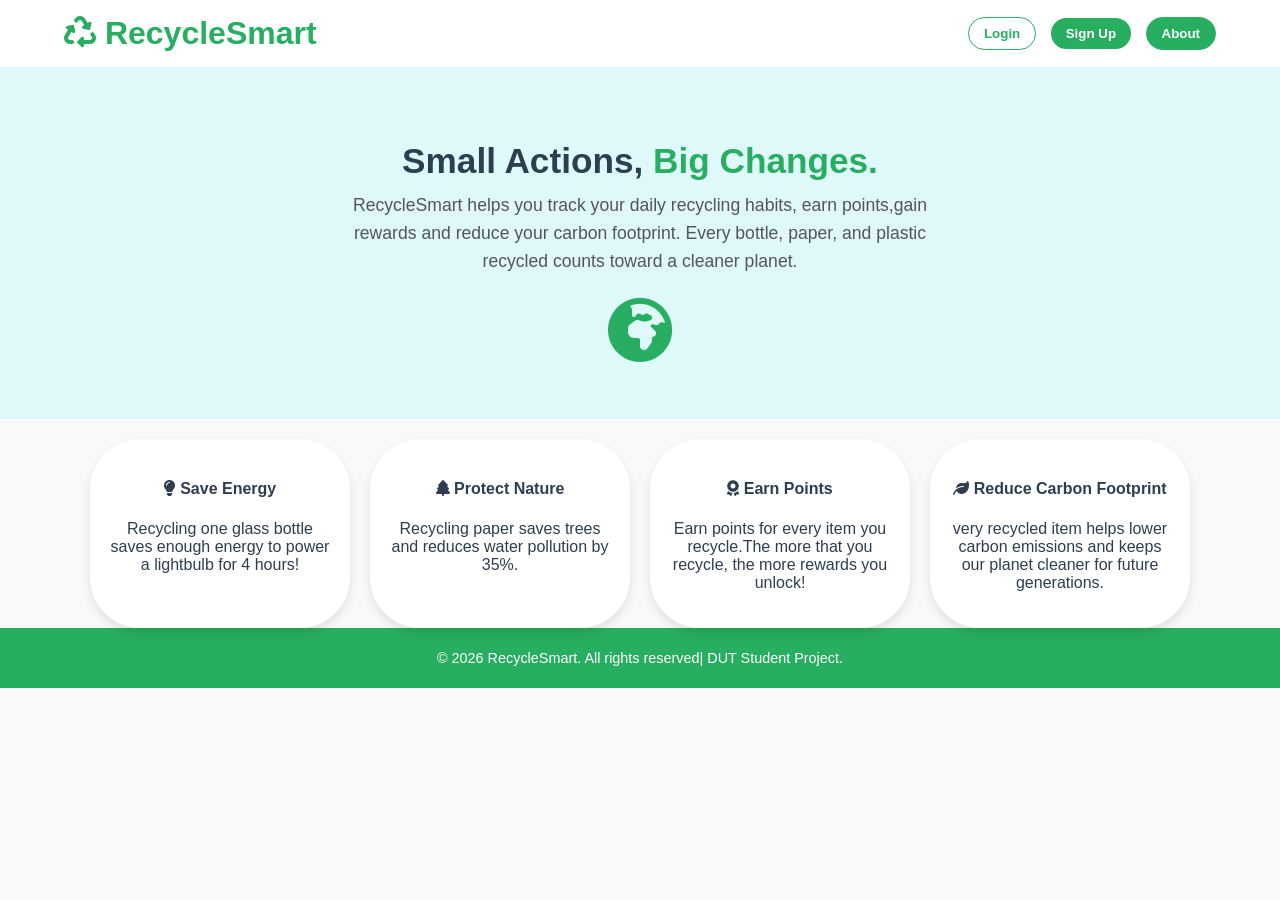
<file: RecycleSmart/index.html>
<!DOCTYPE html>
<html lang="en">
<head>
    <meta charset="UTF-8">
    <meta name="viewport" content="width=device-width, initial-scale=1.0">
    <title>RecycleSmart | Track Your Impact</title>

    <link rel="stylesheet" href="style.css">

    <link rel="stylesheet" href="https://cdnjs.cloudflare.com/ajax/libs/font-awesome/6.0.0/css/all.min.css">
</head>

<body>

    <nav class="navbar">
        <div class="logo">
        <i class="fas fa-recycle"></i> RecycleSmart
        </div>

        <div class="nav-auth">
            <button class="btn-login">Login</button>
            <button class="btn-signup">Sign Up</button>
            <button class="btn-about">About</button>
        </div>
    </nav>

    <header class="hero">
        <h1>Small Actions, <span class="highlight">Big Changes.</span></h1>

        <p>
            RecycleSmart helps you track your daily recycling habits,
            earn points,gain rewards and reduce your carbon footprint.
            Every bottle, paper, and plastic recycled counts toward a cleaner planet.
        </p>

        <div class="hero-image">
            <i class="fas fa-earth-africa"></i>
        </div>
    </header>

    <section class="info-section">
        

        <div class="info-grid">

            <div class="info-card">
                <h4><i class="fas fa-lightbulb"></i> Save Energy</h4>
                <p>Recycling one glass bottle saves enough energy to power a lightbulb for 4 hours!</p>
            </div>

            <div class="info-card">
                <h4><i class="fas fa-tree"></i> Protect Nature</h4>
                <p>Recycling paper saves trees and reduces water pollution by 35%.</p>
            </div>
         
              <div class="info-card">
                <h4><i class="fas fa-award"></i> Earn Points</h4>
                <p>Earn points for every item you recycle.The more that you recycle, the more rewards you unlock! </p>
            </div>
            
                <div class="info-card">
                <h4><i class="fas fa-leaf"></i> Reduce Carbon Footprint</h4>
                <p>very recycled item helps lower carbon emissions and keeps our planet cleaner for future generations. </p>
            </div>

        
        </div>

    </section>

    <footer>
        <p>© 2026 RecycleSmart. All rights reserved| DUT Student Project.</p>
    </footer>

</body>
</html>
</file>
<file: RecycleSmart/style.css>
:root {
    --primary-green: #27ae60;
    --light-green: #dff9fb;
    --dark-blue: #2c3e50;
    --white: #ffffff;
    --accent-orange: #f39c12;
}

body {
    font-family: 'Segoe UI', sans-serif;
    margin: 0;
    background-color: #f9f9f9;
    color: var(--dark-blue);
}


.navbar {
    display: flex;
    justify-content: space-between;
    align-items: center;
    padding: 15px 5%;
    background: var(--white);
    box-shadow: 0 2px 5px rgba(0,0,0,0.1);
}

.logo {
    font-size: 2rem;   
    font-weight: bold;
    color: var(--primary-green);
}


.nav-auth button {
    padding: 8px 15px;
    border-radius: 20px;
    border: none;
    font-weight: 600;
    cursor: pointer;
    margin-left: 10px;
}

.btn-login {
    background: transparent;
    color: var(--primary-green);
    border: 1px solid var(--primary-green) !important;
}

.btn-signup {
    background: var(--primary-green);
    color: white;

}
.btn-about {
    background: var(--primary-green);
    color: white;
    border: 1px solid var(--primary-green) !important;
}

.hero {
    text-align: center;
    padding: 50px 10%;
    background: var(--light-green);
}

.hero h1 {
    font-size: 2.2rem;
    margin-bottom: 10px;
}

.highlight {
    color: var(--primary-green);
}

.hero p {
    font-size: 1.1rem;
    line-height: 1.6;
    max-width: 600px;
    margin: 0 auto 20px auto;
    color: #555;
}

.hero-image {
    font-size: 4rem;
    color: var(--primary-green);
    margin-top: 20px;
}


.container {
    padding: 20px;
    max-width: 600px;
    margin: auto;
}

.stats-card {
    background: var(--dark-blue);
    color: white;
    padding: 25px;
    border-radius: 20px;
    text-align: center;
    margin-top: -30px; 
    box-shadow: 0 10px 20px rgba(0,0,0,0.1);
}

.circles-container {
    display: flex;
    justify-content: space-around;
    margin-top: 15px;
}

.number { font-size: 2rem; font-weight: bold; display: block; }
.label { font-size: 0.8rem; opacity: 0.8; }

.action-grid {
    display: grid;
    grid-template-columns: 1fr 1fr;
    gap: 15px;
    margin-top: 20px;
}

.btn-action {
    background: white;
    padding: 20px;
    border-radius: 15px;
    text-align: center;
    box-shadow: 0 4px 6px rgba(0,0,0,0.05);
    cursor: pointer;
    transition: 0.3s;
}

.btn-action i {
    font-size: 1.5rem;
    color: var(--primary-green);
    margin-bottom: 10px;
    display: block;
}

.btn-action:hover {
    transform: scale(1.05);
}

footer {
    background-color: var(--primary-green);
    color: white;
    text-align: center;
    padding: 8px;  
    font-size: 0.9rem;
}
.info-grid {
    display: flex;
    justify-content: center;
    gap: 20px;
    margin-top: 20px;
}

.info-card {
    background: white;
    padding: 20px;
    border-radius: 50px;  
    width: 220px;
    text-align: center;
    box-shadow: 0 5px 10px rgba(0,0,0,0.1);
   
}
.info-card:hover {
    
    transform: scale(1.05);
    transition: 0.3s;

}
.nav-auth button:hover {
    transform: scale(1.05);
    transition: 0.3s;
}
</file>
